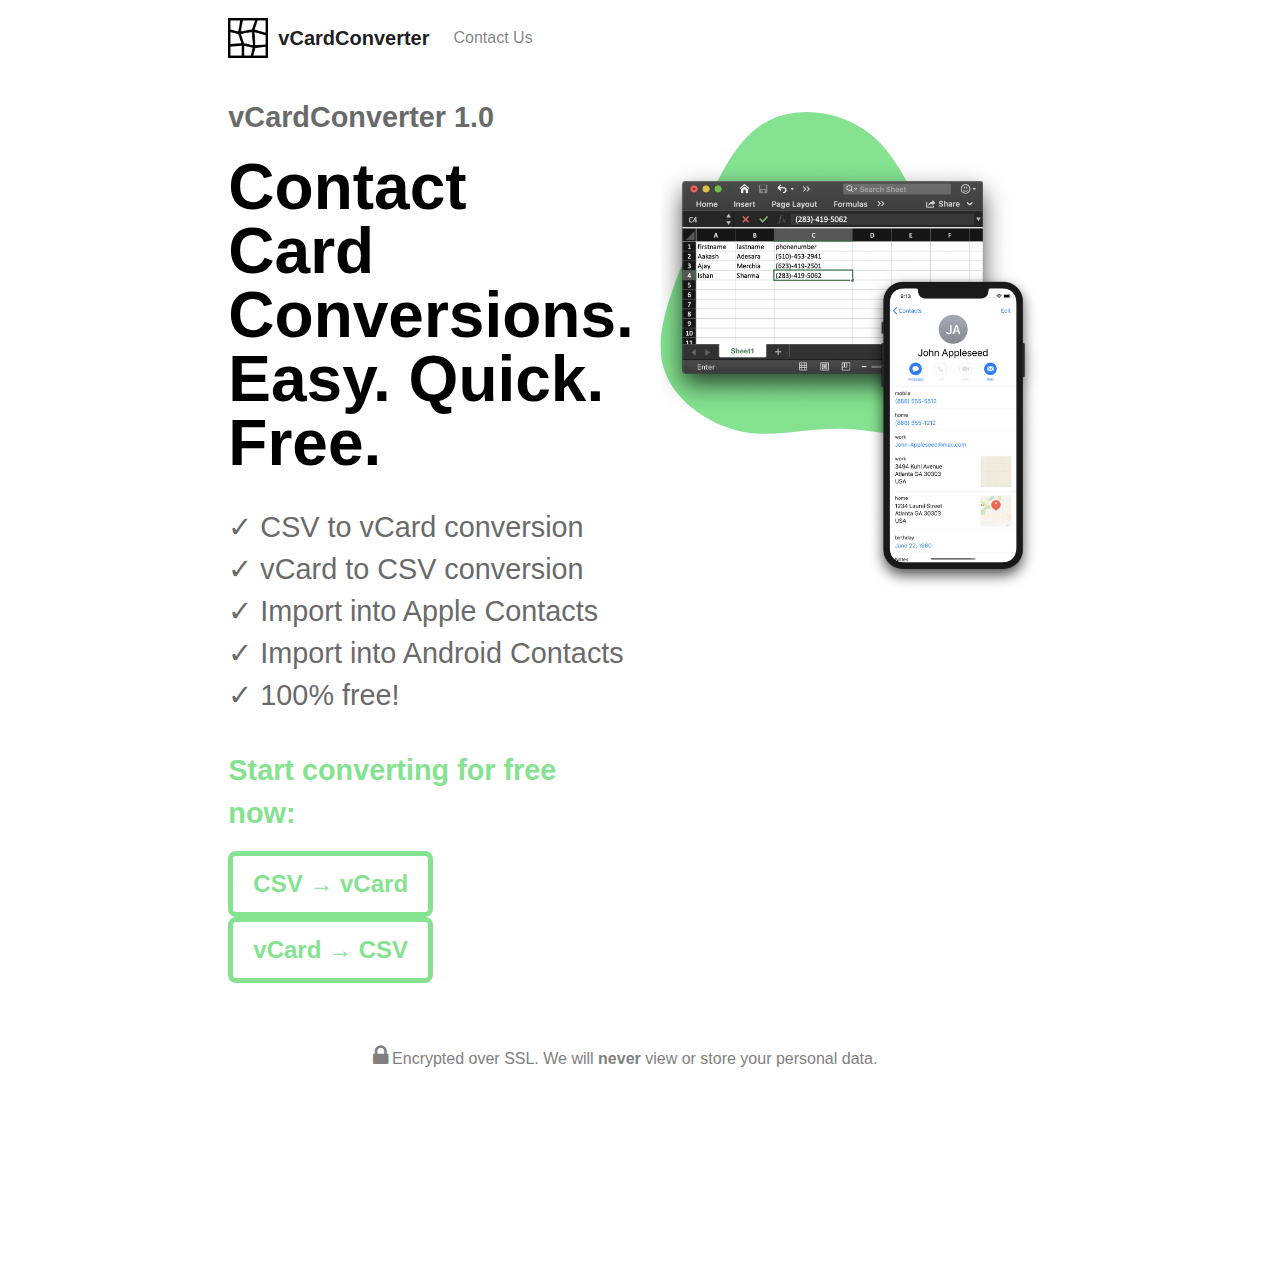
<file: index.html>
<html>

    <head>
       <!-- Meta -->
       <meta name="viewport" content="width=device-width, initial-scale=1">
        <meta property="og:image" content="https://csvcontact.com/assets/unfurl_img.jpg"/>
        <meta property="og:type" content="website"/>
        <meta property="og:url" content="https://csvcontact.com"/>
        <meta property="og:title" content="Contact Card Conversions." />
        <meta property="og:description" content="Easy. Quick. Free. Convert between CSV (.csv) and vCard (.vcf) with vCardConverter."/>

        <!-- CSS -->
        <link rel="stylesheet" type="text/css" href="https://stackpath.bootstrapcdn.com/bootstrap/4.5.0/css/bootstrap.min.css" />
        <link rel="stylesheet" type="text/css" href="css/style.css" />
        <link rel="stylesheet" href="https://cdnjs.cloudflare.com/ajax/libs/font-awesome/4.7.0/css/font-awesome.min.css">
        <link rel="shortcut icon" href="favicon.png" type="image/x-icon">

        <!-- Scripts -->
        <!-- Global site tag (gtag.js) - Google Analytics -->
        <script async src="https://www.googletagmanager.com/gtag/js?id=UA-167569171-1"></script>
        <script>
          window.dataLayer = window.dataLayer || [];
          function gtag() { dataLayer.push(arguments); }
          gtag('js', new Date());

          gtag('config', 'UA-167569171-1');
        </script>
        <script data-ad-client="ca-pub-5312986879386592" async src="https://pagead2.googlesyndication.com/pagead/js/adsbygoogle.js"></script>


        <script src="https://code.jquery.com/jquery-3.5.1.min.js" integrity="sha256-9/aliU8dGd2tb6OSsuzixeV4y/faTqgFtohetphbbj0=" crossorigin="anonymous"></script>

    </head>

    <body style="overflow-x: scroll; padding-bottom: 200px;">
        <div class="col-md-8 offset-md-2 container" style="overflow-x: scroll;">

            <!-- Navbar -->
            <nav class="navbar navbar-expand-lg navbar-light" style="padding-left: 0px !important;">
              <img src="assets/logo.png" class="navbar-logo">
              <a class="navbar-brand" href="index.html"><b>vCardConverter</b></a>
              <button class="navbar-toggler" type="button" data-toggle="collapse" data-target="#navbarSupportedContent" aria-controls="navbarSupportedContent" aria-expanded="false" aria-label="Toggle navigation">
                <span class="navbar-toggler-icon"></span>
              </button>
            
              <div class="collapse navbar-collapse" id="navbarSupportedContent">
                <ul class="navbar-nav mr-auto">
                  <li class="nav-item">
                    <!-- <a class="nav-link" href="#">What's a vCard?</a> -->
                  </li>
                  <li class="nav-item">
                    <a class="nav-link" href="mailto:aiaventures2020@gmail.com">Contact Us</a>
                  </li>
                </ul>
              </div>
            </nav>

              <!-- Header Section -->
              <div class="row" style="overflow-x: hidden; overflow-y: hidden;">
                <div class="col-md-6 header-text-section">
                    <p class="subtitle">vCardConverter 1.0</p>

                    <p class="title">Contact Card Conversions. <br> Easy. Quick. Free.</p>
                    <br>

                    <p class="subtitle2">&#10003; CSV to vCard conversion</p>
                    <p class="subtitle2">&#10003; vCard to CSV conversion</p>
                    <p class="subtitle2">&#10003; Import into Apple Contacts</p>
                    <p class="subtitle2">&#10003; Import into Android Contacts</p>
                    <p class="subtitle2">&#10003; 100% free!</p>

                    <br>

                    <p class="subtitle green">Start converting for free now:</p>

                    <a href="csvtovcard.html">
                      <button class="outline-green-button" onclick="">
                          CSV &#8594; vCard
                      </button>
                    </a>

                    <a href="vcardtocsv.html">
                      <button class="outline-green-button">
                          vCard &#8594; CSV
                      </button>
                    </a>


                </div>

                <div class="col-md-6" style="padding: 0px !important; margin-top: 20px;">
                    <svg viewBox="0 0 447 432" fill="none" xmlns="http://www.w3.org/2000/svg" id="header-blob">
                      <path d="M315.669 159.907C343.845 197.268 387.761 227.581 394.111 264.671C400.624 302.087 369.718 345.761 332.698 360.535C295.442 375.244 252.219 360.535 213.636 359.18C175.125 357.566 141.798 369.179 105.914 361.862C70.339 354.352 32.4432 327.978 23.7665 291.913C14.8539 255.782 34.9246 209.893 54.7102 161.403C74.4957 112.913 94.0694 61.561 128.453 39.8793C162.836 18.1976 212.338 25.9928 243.425 52.1281C274.511 78.2635 287.257 122.479 315.669 159.907Z" fill="#84E290"/>
                    </svg>
                    
                    <img src="assets/header_image.png" class="header-image" style="position: absolute; top: 5%; left: 5%; width: 90%;"/>
                </div>
              </div>

              <!-- Disclaimer Section -->
              <div class="col-md-12 row" style="margin-top: 60px;">
                <p style="text-align: center; font-size: 100%; color: gray" class="col-md-12">
                  <i class="fa fa-lock" style="font-size:24px"></i>
                  Encrypted over SSL. We will <b>never</b> view or store your personal data.
                </p>
              </div>



        </div>

        <script data-name="BMC-Widget" src="https://cdnjs.buymeacoffee.com/1.0.0/widget.prod.min.js" data-id="CSVconverterDev" data-description="Help us keep making awesome tools for you!" data-message="Please support our team!" data-color="#79D6B5" data-position="right" data-x_margin="18" data-y_margin="18"></script>
        
        </body>
    </body>

</html>
</file>
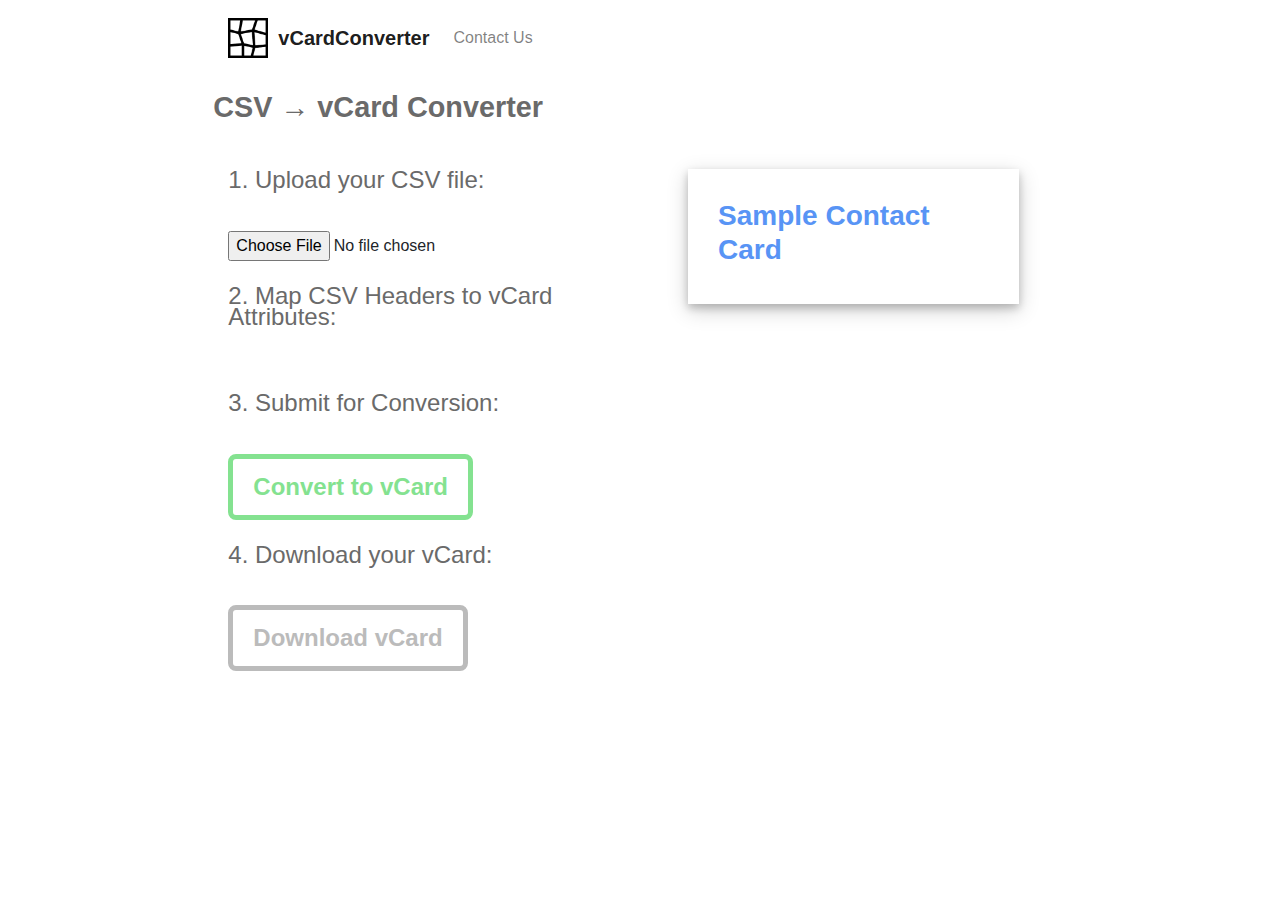
<file: csvtovcard.html>
<html>

    <head>

        <!-- Meta -->
        <meta name="viewport" content="width=device-width, initial-scale=1">

        <!-- CSS -->
        <link rel="stylesheet" type="text/css" href="https://stackpath.bootstrapcdn.com/bootstrap/4.5.0/css/bootstrap.min.css" />
        <link rel="stylesheet" type="text/css" href="css/style.css" />
        <link rel="stylesheet" href="https://cdn.metroui.org.ua/v4.3.2/css/metro-all.min.css">
        <link rel="stylesheet" type="text/css" media="screen" href="./css/autoComplete.css">
        <link rel="shortcut icon" href="favicon.png" type="image/x-icon">

        <!-- Scripts -->
        <!-- Global site tag (gtag.js) - Google Analytics -->
        <script async src="https://www.googletagmanager.com/gtag/js?id=UA-167569171-1"></script>
        <script>
          window.dataLayer = window.dataLayer || [];
          function gtag() { dataLayer.push(arguments); }
          gtag('js', new Date());

          gtag('config', 'UA-167569171-1');
        </script>
        <script data-ad-client="ca-pub-5312986879386592" async src="https://pagead2.googlesyndication.com/pagead/js/adsbygoogle.js"></script>



        <script src="https://code.jquery.com/jquery-3.5.1.min.js" integrity="sha256-9/aliU8dGd2tb6OSsuzixeV4y/faTqgFtohetphbbj0=" crossorigin="anonymous"></script>
        <script src="script/csv_to_vcard_pickers.js"></script>
        <script src="script/api-repository.js"></script>
        <script src="script/autoComplete.js"></script>
        <script src="script/field_map.js"></script>
        <script src="script/utils.js"></script>
        <script src="script/csv_to_vcard.js"></script>

    </head>

    <body style="padding-bottom: 200px;">
        <div class="col-md-8 offset-md-2 container">

            <!-- Navbar -->
            <nav class="navbar navbar-expand-lg navbar-light" style="padding-left: 0px !important;">
                <img src="assets/logo.png" class="navbar-logo">
                <a class="navbar-brand" href="index.html"><b>vCardConverter</b></a>
                <button class="navbar-toggler" type="button" data-toggle="collapse" data-target="#navbarSupportedContent" aria-controls="navbarSupportedContent" aria-expanded="false" aria-label="Toggle navigation">
                  <span class="navbar-toggler-icon"></span>
                </button>
              
                <div class="collapse navbar-collapse" id="navbarSupportedContent">
                  <ul class="navbar-nav mr-auto">
                    <li class="nav-item">
                      <!-- <a class="nav-link" href="#">What's a vCard?</a> -->
                    </li>
                    <li class="nav-item">
                      <a class="nav-link" href="#">Contact Us</a>
                    </li>
                  </ul>
                </div>
              </nav>

              <!-- Header Section -->
              <div class="row" style="margin-top: 20px;">
                <p class="subtitle">CSV &#8594; vCard Converter</p>
              </div>

              <br>

              <div class="row">
                <div class="col-md-6">
                    

                    <p class="subtitle3">1. Upload your CSV file:</p>
                    <br>                 

                    <input type="file" onchange="processFile()" id="csvinput" data-role="file" data-mode="drop" accept=".csv">
                    <br>

                    <br>
                    <p class="subtitle3">2. Map CSV Headers to vCard Attributes:</p>
                    <br>                 

                    <div>
                      <table id="mapContainer" style="border-spacing: 5px !important;">

                        

                      </table>
                    </div>

                    
                    <br>
                    <p class="subtitle3">3. Submit for Conversion:</p>
                    <br>                 

                    <button id="uploadButton" class="outline-green-button">
                      Convert to vCard
                    </button>

                    <br><br>
                    <p class="subtitle3">4. Download your vCard:</p> 
                    <br>                 
                    <a download id="downloadHub">
                      <button class="outline-gray-button"  id="downloadButton">
                        Download vCard
                      </button>
                    </a>                   

                
                    <br>

                </div>

                

                <div class="col-md-6">
                  

                  <div class="col-md-10 offset-md-1 contact-card">

                    <h3 style="color: #5894f5; font-weight: bold;">Sample Contact Card</h3>

                    <div id="contact-card-container">


                    </div>

                  </div>

        
                </div>

              </div>
 
        </div>

        <script data-name="BMC-Widget" src="https://cdnjs.buymeacoffee.com/1.0.0/widget.prod.min.js" data-id="CSVconverterDev" data-description="Help us keep making awesome tools for you!" data-message="Please support our team!" data-color="#79D6B5" data-position="right" data-x_margin="18" data-y_margin="18"></script>        
        <script src="https://cdn.metroui.org.ua/v4/js/metro.min.js"></script>
        

    </body>

</html>
</file>
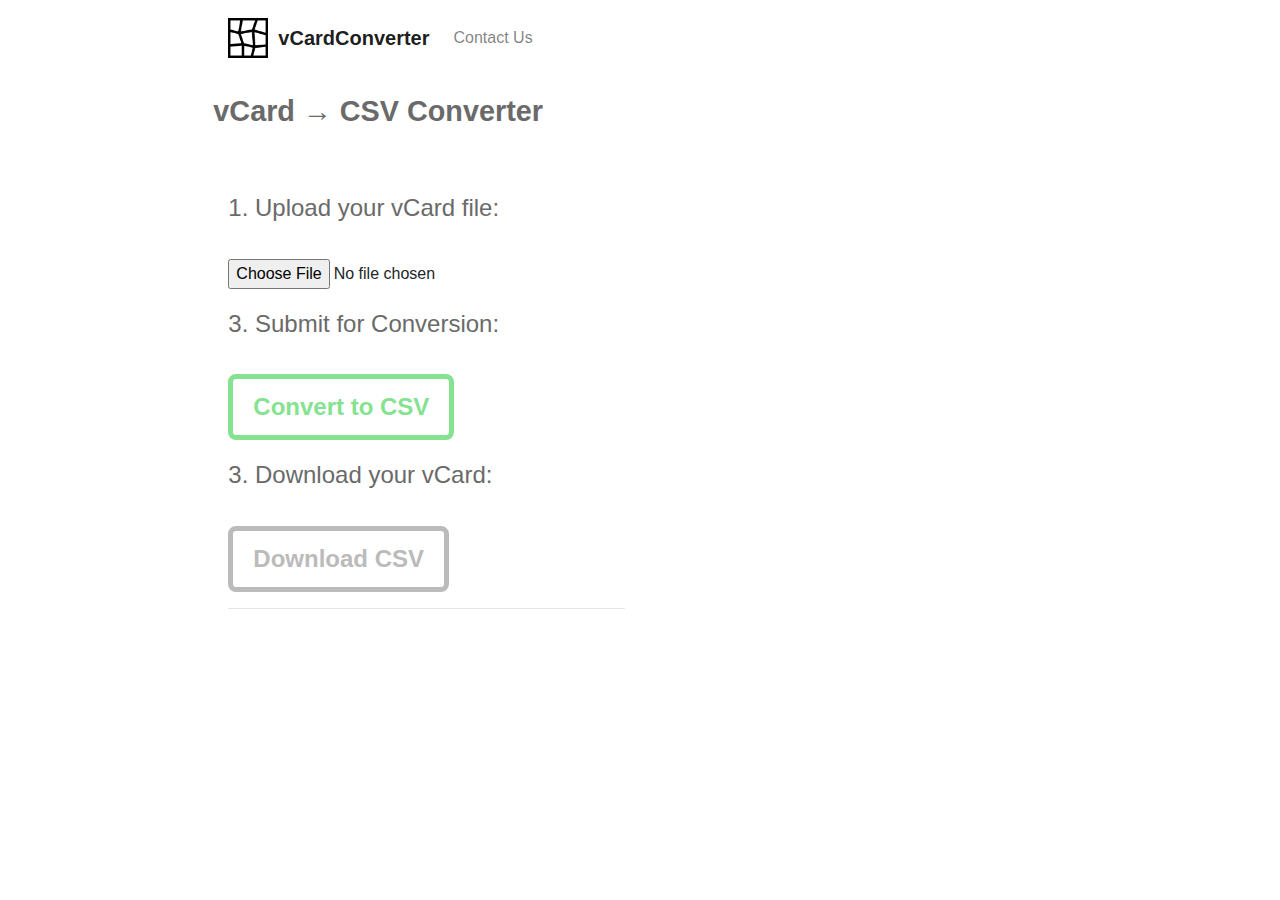
<file: vcardtocsv.html>
<html>

    <head>
        <!-- Meta -->
        <meta name="viewport" content="width=device-width, initial-scale=1">

        <!-- CSS -->
        <link rel="stylesheet" type="text/css" href="https://stackpath.bootstrapcdn.com/bootstrap/4.5.0/css/bootstrap.min.css" />
        <link rel="stylesheet" type="text/css" href="css/style.css" />
        <link rel="stylesheet" href="https://cdn.metroui.org.ua/v4.3.2/css/metro-all.min.css">
        <link rel="shortcut icon" href="favicon.png" type="image/x-icon">


        <!-- Scripts -->
        <!-- Global site tag (gtag.js) - Google Analytics -->
        <script async src="https://www.googletagmanager.com/gtag/js?id=UA-167569171-1"></script>
        <script>
          window.dataLayer = window.dataLayer || [];
          function gtag() { dataLayer.push(arguments); }
          gtag('js', new Date());

          gtag('config', 'UA-167569171-1');
        </script>
        <script data-ad-client="ca-pub-5312986879386592" async src="https://pagead2.googlesyndication.com/pagead/js/adsbygoogle.js"></script>


        <script src="https://code.jquery.com/jquery-3.5.1.min.js" integrity="sha256-9/aliU8dGd2tb6OSsuzixeV4y/faTqgFtohetphbbj0=" crossorigin="anonymous"></script>
        <script src="script/api-repository.js"></script>
        <script src="script/field_map.js"></script>
        <script src="script/utils.js"></script>
        <script src="script/vcard_to_csv.js"></script>

    </head>

    <body style="padding-bottom: 200px;">
        <div class="col-md-8 offset-md-2 container">

            <!-- Navbar -->
            <nav class="navbar navbar-expand-lg navbar-light" style="padding-left: 0px !important;">
                <img src="assets/logo.png" class="navbar-logo">
                <a class="navbar-brand" href="index.html"><b>vCardConverter</b></a>
                <button class="navbar-toggler" type="button" data-toggle="collapse" data-target="#navbarSupportedContent" aria-controls="navbarSupportedContent" aria-expanded="false" aria-label="Toggle navigation">
                  <span class="navbar-toggler-icon"></span>
                </button>
              
                <div class="collapse navbar-collapse" id="navbarSupportedContent">
                  <ul class="navbar-nav mr-auto">
                    <li class="nav-item">
                      <!-- <a class="nav-link" href="#">What's a vCard?</a> -->
                    </li>
                    <li class="nav-item">
                      <a class="nav-link" href="#">Contact Us</a>
                    </li>
                  </ul>
                </div>
              </nav>

              <!-- Header Section -->
              <br>
              <div class="row">
                <p class="subtitle">vCard &#8594; CSV Converter</p>
              </div>

              <br>

              <div class="row">
                <div class="col-md-6">
                   

                    <br>

                    <p class="subtitle3">1. Upload your vCard file:</p>
                    <br>
                    <input type="file" onchange="processFile()" id="csvinput"  data-role="file" data-mode="drop" accept=".vcf">
                    <br>

                    
                    <br>
                    <p class="subtitle3">3. Submit for Conversion:</p>
                    <br>
                    <button id="uploadButton" class="outline-green-button">
                      Convert to CSV
                    </button>
                  

                    <br><br>
                    <p class="subtitle3">3. Download your vCard:</p>
                    <br>                  
                    <a download id="downloadHub">
                      <button class="outline-gray-button" id="downloadButton">
                        Download CSV
                      </button>
                    </a>                   

                
                    <br>

                    <hr> 

            
                </div>

              </div>

        </div>

        <script data-name="BMC-Widget" src="https://cdnjs.buymeacoffee.com/1.0.0/widget.prod.min.js" data-id="CSVconverterDev" data-description="Help us keep making awesome tools for you!" data-message="Please support our team!" data-color="#79D6B5" data-position="right" data-x_margin="18" data-y_margin="18"></script>
        <script src="https://cdn.metroui.org.ua/v4/js/metro.min.js"></script>

        </body>
    </body>

</html>
</file>
<file: css/style.css>
.container {
    margin-top: 10px;
}

.green {
    color: #84E290 !important;
}

/* Components */
.outline-green-button {
    border: solid 5px #84E290;
    border-radius: 8px;
    font-size: 150%;
    color: #84E290;
    background-color: #FFF;
    padding: 10px;
    padding-right: 20px;
    padding-left: 20px;
    font-weight: bold;
    margin-right: 10px;
    outline: none;

    -webkit-transition: ease-out 300ms;
    -moz-transition: ease-out 300ms;
    -o-transition: ease-out 300ms;
    transition: ease-out 300ms;
}

.outline-green-button:focus {
    outline: none;
}

.outline-green-button:hover {
    border: solid 5px #84E290;
    border-radius: 8px;
    font-size: 150%;
    color: #fff;
    background-color: #84E290;
    padding: 10px;
    padding-right: 20px;
    padding-left: 20px;
    font-weight: bold;
    margin-right: 10px;
    outline: none;

    -webkit-transition: ease-out 300ms;
    -moz-transition: ease-out 300ms;
    -o-transition: ease-out 300ms;
    transition: ease-out 300ms;
}


.outline-blue-button {
    border: solid 5px #5894f5;
    border-radius: 8px;
    font-size: 150%;
    color: #5894f5;
    background-color: #FFF;
    padding: 10px;
    padding-right: 20px;
    padding-left: 20px;
    font-weight: bold;
    margin-right: 10px;
    outline: none;

    -webkit-transition: ease-out 300ms;
    -moz-transition: ease-out 300ms;
    -o-transition: ease-out 300ms;
    transition: ease-out 300ms;
}

.outline-blue-button:focus {
    outline: none;
}

.outline-blue-button:hover {
    border: solid 5px #5894f5;
    border-radius: 8px;
    font-size: 150%;
    color: #fff;
    background-color: #5894f5;
    padding: 10px;
    padding-right: 20px;
    padding-left: 20px;
    font-weight: bold;
    margin-right: 10px;
    outline: none;

    -webkit-transition: ease-out 300ms;
    -moz-transition: ease-out 300ms;
    -o-transition: ease-out 300ms;
    transition: ease-out 300ms;
}

.outline-gray-button {
    border: solid 5px #BBB;
    border-radius: 8px;
    font-size: 150%;
    color: #BBB;
    background-color: #FFF;
    padding: 10px;
    padding-right: 20px;
    padding-left: 20px;
    font-weight: bold;
    margin-right: 10px;
    outline: none;

    -webkit-transition: ease-out 300ms;
    -moz-transition: ease-out 300ms;
    -o-transition: ease-out 300ms;
    transition: ease-out 300ms;
}

.outline-gray-button:focus {
    outline: none;
}

.remove-button {
    color: #5894f5;
    border: none;
    outline: none;
    background-color: rgba(0,0,0,0);
    margin-left: 10px;
}

.remove-button:hover:enabled {
    color: #5894f5;
    border: none;
    outline: none;
    background-color: rgba(0,0,0,0);
    margin-left: 10px;
    opacity: 0.5;
}

.remove-button:disabled {
    opacity: 0.2;
}


/* NavBar */
.navbar-logo {
    height: 40px;
    margin-right: 10px;
}

/* Header */
.header-image {
    width: 100%;
}

.header-text-section {
    padding-top: 30px !important;
}

/* Text Styles */
.subtitle {
    font-size: 180%;
    font-weight: bold;
    color: #6A6A6A;
}

.subtitle2 {
    font-size: 180%;
    color: #6A6A6A;
    line-height: 0.9;
}

.subtitle3 {
    font-size: 150%;
    color: #6A6A6A;
    line-height: 0.9;
}

.title {
    font-size: 400%;
    font-weight: bold;
    color: #000;
    line-height: 1;
}

/* csvToVcard */
#mapContainer {
    width: 100%;
    padding: 10px;
}

/* Contact Card */
.contact-card {
    box-shadow: 0 4px 8px 0 rgba(0, 0, 0, 0.2), 0 6px 20px 0 rgba(0, 0, 0, 0.19);
    padding: 30px !important;
}

.contact-card-name {
    margin-right: 7px;
    font-size: x-large;
    font-weight: bold;
}

.label {
    color: #999
}

/* Blob */

#header-blob {
    animation: move 10s ease-in-out infinite;
}

@keyframes move {
0%   { transform: scale(1); }
38%  { transform: scale(0.8, 1) rotate(160deg); }
40%  { transform: scale(0.8, 1) rotate(160deg); }
78%  { transform: scale(1.3) rotate(-20deg); }
80%  { transform: scale(1.3) rotate(-20deg); }
100% { transform: scale(1); }
}
</file>
<file: css/autoComplete.css>
#autoComplete_wrapper {
  position: relative;
  display: inline-block;
}

.autoComplete {
  position: relative;
  padding: 0 2rem 0 3.5rem;
  height: 2.1rem;
  width: 6rem;
  font-size: 0.5rem;
  font-weight: 700;
  outline: none;
  border-radius: 50rem;
  border: 0.05rem solid #84E290;
  caret-color: #84E290;
  color: rgba(255, 255, 255, 0);
  background-image: url(./images/magnifier.svg);
  background-repeat: no-repeat;
  background-size: 1.2rem;
  background-origin: border-box;
  background-position: center;
  transition: all 0.4s ease;
  -webkit-transition: all -webkit-transform 0.4s ease;
  text-overflow: ellipsis;
}

.autoComplete_hasValue::placeholder {
  color: #84E290 !important;
}

.autoComplete::placeholder {
  
  color: #B8B7B9;
  transition: all 0.3s ease;
  -webkit-transition: all -webkit-transform 0.3s ease;
}

.autoComplete:focus::placeholder {
  padding: 0.1rem 0.6rem;
  font-size: 1rem;
  color: #B8B7B9;
  transition: all 0.3s ease;
  -webkit-transition: all -webkit-transform 0.3s ease;
}

.autoComplete::selection {
  color: transparent;
}

.autoComplete:focus::selection {
  color: #fff;
  background-color: #84E290;
}

/* .autoComplete:hover {
  padding: 0 2rem 0 3.5rem;
  color: rgba(255, 122, 122, 1);
  height: 3rem;
  width: 16.5rem;
  background-image: url(./images/magnifier.svg);
  background-size: 1.7rem;
  background-position: left 1.05rem top 0.7rem;
  transition: all 0.3s ease;
  -webkit-transition: all -webkit-transform 0.3s ease;
} */

.no_result {
  margin: 0.15rem auto;
  padding: 0.6rem;
  max-width: 280px;
  border: 0.05rem solid #e3e3e3;
  list-style: none;
  text-align: left;
  font-size: 1.1rem;
  color: rgb(123, 123, 123);
  transition: all 0.1s ease-in-out;
  background-color: #fff;
  border-radius: 0 0 1rem 1rem;
  outline: none;
}

.no_result:hover {
  cursor: default;
  background-color: #fff;
  border: 0.05rem solid #e3e3e3;
}

.no_result:focus {
  cursor: default;
  background-color: #fff;
  border: 0.05rem solid #e3e3e3;
}

.autoComplete {
  padding: 0 2rem 0 3.5rem;
  color: #84E290;
  height: 3rem;
  width: 16.5rem;
  border: 0.05rem solid #84E290;
  background-image: url(./images/magnifier.svg);
  background-size: 1.5rem;
  background-position: left 1.05rem top 0.8rem;
  
  box-shadow: rgba(132, 226, 144, 0.1) 0px 0px 20px 5px;
}

.autoComplete_list {
  position: relative;
  z-index: 1000;
  padding: 0;
  left: 0;
  right: 0;
  margin-top: 0;
  margin-left: auto;
  margin-right: auto;
  width: 18rem;
  transition: all 0.1s ease-in-out;
  -webkit-transition: all -webkit-transform 0.1s ease;
  background-color: white;
  overflow-y: scroll;
}

.autoComplete_result {
  margin: 0.15rem auto;
  padding: 0.6rem;
  max-width: 280px;
  border: 0.05rem solid #e3e3e3;
  list-style: none;
  text-align: left;
  font-size: 1.1rem;
  color: rgb(123, 123, 123);
  transition: all 0.1s ease-in-out;
  background-color: #fff;
}

.autoComplete_result::selection {
  color: rgba(#ffffff, 0);
  background-color: rgba(#ffffff, 0);
}

.autoComplete_result:last-child {
  border-radius: 0 0 1rem 1rem;
}

.autoComplete_result:hover {
  cursor: pointer;
  background-color: rgb(211, 255, 217);
  border-left: 2px solid rgb(132, 226, 144);
  border-right: 2px solid #84E290;
  border-top: 2px solid transparent;
  border-bottom: 2px solid transparent;
}

.autoComplete_result:focus {
  outline: none;
  background-color: rgba(255, 248, 248, 0.9);
  border-left: 2px solid #84E290;
  border-right: 2px solid #84E290;
  border-top: 2px solid transparent;
  border-bottom: 2px solid transparent;
}

.autoComplete_highlighted {
  opacity: 1;
  color: #84E290;
  font-weight: bold;
}

.autoComplete_highlighted::selection {
  color: rgba(#ffffff, 0);
  background-color: rgba(#ffffff, 0);
}

.autoComplete_selected {
  cursor: pointer;
  background-color: rgb(241, 255, 243);
  border-left: 2px solid #84E290;
  border-right: 2px solid #84E290;
  border-top: 2px solid transparent;
  border-bottom: 2px solid transparent;
}

@media only screen and (max-width: 600px) {
  .autoComplete {
    width: 5rem;
  }

  .autoComplete:focus {
    width: 11rem;
    background-size: 1.6rem;
    background-position: left 1.1rem top 0.75rem;
  }

  .autoComplete_result:first-child {
    border-radius: 1rem 1rem 0 0;
  }

  .autoComplete_result:last-child {
    border-radius: 0 0 1rem 1rem;
  }

  .autoComplete_result:only-child {
    border-radius: 1rem;
  }
}

@media screen and (-webkit-min-device-pixel-ratio: 0) {
  .autoComplete {
    border-width: 1px;
  }

  .autoComplete:hover {
    border-width: 1px;
  }

  .autoComplete:focus {
    border-width: 1px;
  }
}

@-moz-document url-prefix() {
  .autoComplete {
    border-width: 1px;
    background-size: 1.2rem;
    background-origin: border-box;
    background-position: center;
  }

  .autoComplete:hover {
    border-width: 1px;
  }

  .autoComplete:focus {
    border-width: 1px;
    background-position: left 1.1rem top 0.8rem;
  }
}
</file>
